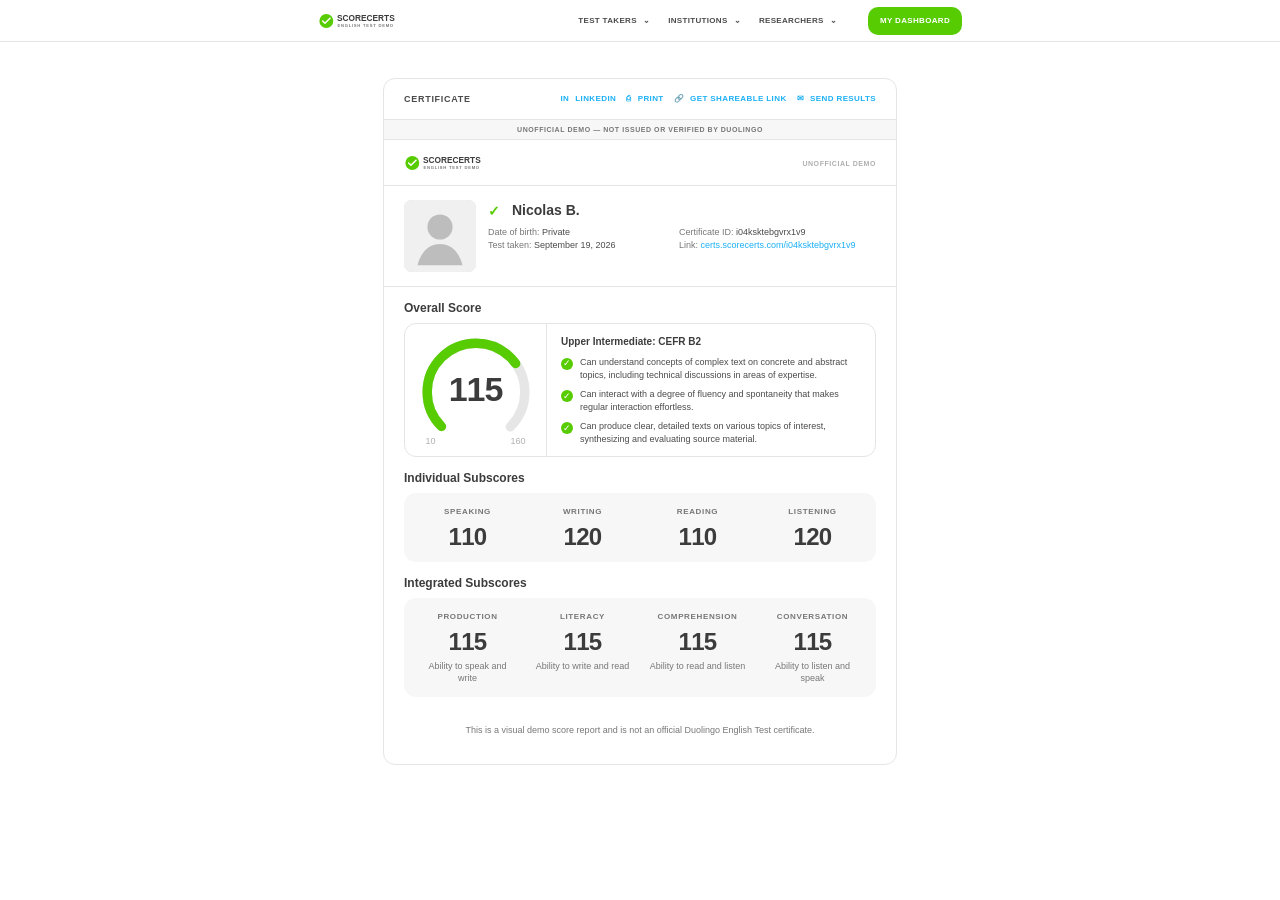
<file: index.html>
<!doctype html>
<html lang="en">
<head>
  <meta charset="utf-8">
  <meta name="viewport" content="width=device-width,initial-scale=1">
  <title>ScoreCerts English Test Demo</title>
  <meta name="description" content="Unofficial visual demo of a language-test score report. Not issued or verified by Duolingo.">
  <link rel="icon" href="/favicon.svg">
  <link rel="stylesheet" href="/style.css">
</head>
<body>
<div class="det-page">
  <p class="sr-only">Visual recreation of a certificate page. Not issued by Duolingo.</p>
  <header class="det-header">
    <div class="det-header-inner">
      <button type="button" class="det-logo js-demo"><img class="det-wordmark" src="/det-logo.svg" alt="ScoreCerts English Test demo" width="255" height="39"></button>
      <nav class="det-nav" aria-label="Primary">
        <div class="det-nav-item"><button class="det-nav-btn js-demo">TEST TAKERS <span>⌄</span></button></div>
        <div class="det-nav-item"><button class="det-nav-btn js-demo">INSTITUTIONS <span>⌄</span></button></div>
        <div class="det-nav-item"><button class="det-nav-btn js-demo">RESEARCHERS <span>⌄</span></button></div>
      </nav>
      <button type="button" class="det-dash-btn js-demo">My Dashboard</button>
      <button type="button" class="det-burger" aria-label="Open menu" aria-expanded="false">
        <svg viewBox="0 0 24 24" aria-hidden="true"><path d="M4 7h16M4 12h16M4 17h16" fill="none" stroke="currentColor" stroke-width="1.8" stroke-linecap="round"/></svg>
      </button>
    </div>
    <div class="det-mobile-menu" hidden>
      <button class="js-demo">TEST TAKERS</button><button class="js-demo">INSTITUTIONS</button><button class="js-demo">RESEARCHERS</button>
    </div>
  </header>
  <main class="det-main">
    <article class="det-card" aria-label="Certificate demo">
      <div class="det-toolbar">
        <div class="det-toolbar-title">Certificate</div>
        <div class="det-actions">
          <button class="det-action js-demo"><span>in</span><span>LinkedIn</span></button>
          <button class="det-action" id="printBtn"><span>⎙</span><span>Print</span></button>
          <button class="det-action" id="shareBtn"><span>🔗</span><span>Get shareable link</span></button>
          <button class="det-action" id="mailBtn"><span>✉</span><span>Send results</span></button>
        </div>
      </div>
      <div class="det-disclaimer">UNOFFICIAL DEMO — NOT ISSUED OR VERIFIED BY DUOLINGO</div>
      <div class="det-brand-row">
        <div class="det-card-brand"><img class="det-card-wordmark" src="/det-logo.svg" alt="" width="255" height="39"></div>
        <div class="det-official">Unofficial demo</div>
      </div>
      <div class="det-user">
        <img class="det-photo" src="/avatar.svg" alt="Demo profile avatar" width="80" height="80">
        <div class="det-user-body">
          <h1 class="det-name"><span class="det-name-check" aria-hidden="true">✓</span>Nicolas B.</h1>
          <div class="det-user-grid">
            <div><div>Date of birth: <strong>Private</strong></div><div>Test taken: <strong>September 19, 2026</strong></div></div>
            <div><div>Certificate ID: <strong>i04ksktebgvrx1v9</strong></div><div>Link: <a href="/i04ksktebgvrx1v9" class="det-link">certs.scorecerts.com/i04ksktebgvrx1v9</a></div></div>
          </div>
        </div>
      </div>
      <section class="det-section">
        <h2 class="det-section-title">Overall Score</h2>
        <div class="det-overall">
          <div class="det-gauge-col">
            <div class="det-gauge-wrap">
              <svg class="det-gauge-svg" width="160" height="160" viewBox="0 0 160 160" role="img" aria-label="Overall score 115 of 160">
                <g transform="rotate(135 80 80)">
                  <circle cx="80" cy="80" r="62" fill="none" stroke="#e6e6e6" stroke-width="12" stroke-dasharray="292.17 97.39" stroke-linecap="round"/>
                  <circle cx="80" cy="80" r="62" fill="none" stroke="#58cc02" stroke-width="12" stroke-dasharray="204.52 185.04" stroke-linecap="round"/>
                </g>
              </svg>
              <div class="det-gauge-score">115</div>
              <div class="det-gauge-ends"><span>10</span><span>160</span></div>
            </div>
          </div>
          <div class="det-cefr">
            <h3 class="det-cefr-title">Upper Intermediate: CEFR B2</h3>
            <ul class="det-cefr-list">
              <li><span class="det-check">✓</span><span>Can understand concepts of complex text on concrete and abstract topics, including technical discussions in areas of expertise.</span></li>
              <li><span class="det-check">✓</span><span>Can interact with a degree of fluency and spontaneity that makes regular interaction effortless.</span></li>
              <li><span class="det-check">✓</span><span>Can produce clear, detailed texts on various topics of interest, synthesizing and evaluating source material.</span></li>
            </ul>
          </div>
        </div>
      </section>
      <section class="det-section">
        <h2 class="det-section-title">Individual Subscores</h2>
        <div class="det-panel">
          <div class="det-score-cell"><span class="det-score-label">Speaking</span><span class="det-score-value">110</span></div>
          <div class="det-score-cell"><span class="det-score-label">Writing</span><span class="det-score-value">120</span></div>
          <div class="det-score-cell"><span class="det-score-label">Reading</span><span class="det-score-value">110</span></div>
          <div class="det-score-cell"><span class="det-score-label">Listening</span><span class="det-score-value">120</span></div>
        </div>
      </section>
      <section class="det-section">
        <h2 class="det-section-title">Integrated Subscores</h2>
        <div class="det-panel">
          <div class="det-score-cell"><span class="det-score-label">Production</span><span class="det-score-value">115</span><span class="det-score-hint">Ability to speak and write</span></div>
          <div class="det-score-cell"><span class="det-score-label">Literacy</span><span class="det-score-value">115</span><span class="det-score-hint">Ability to write and read</span></div>
          <div class="det-score-cell"><span class="det-score-label">Comprehension</span><span class="det-score-value">115</span><span class="det-score-hint">Ability to read and listen</span></div>
          <div class="det-score-cell"><span class="det-score-label">Conversation</span><span class="det-score-value">115</span><span class="det-score-hint">Ability to listen and speak</span></div>
        </div>
      </section>
      <p class="det-verify">This is a visual demo score report and is not an official Duolingo English Test certificate.</p>
    </article>
  </main>
  <div class="det-backdrop" id="modal" hidden>
    <div class="det-modal" role="dialog" aria-modal="true">
      <h2>Unofficial demo</h2>
      <p>This page is a visual recreation. It is not issued by Duolingo and cannot be verified as an official certificate.</p>
      <div class="det-modal-actions"><button class="det-modal-close" id="closeModal">Close</button></div>
    </div>
  </div>
  <div class="det-toast" id="toast" hidden>Link copied</div>
</div>
<script src="/app.js"></script>
</body></html>
</file>
<file: style.css>
:root {
  --color-det-green: #58cc02;
  --color-det-green-dark: #58a700;
  --color-det-text: #4b4b4b;
  --color-det-heading: #3c3c3c;
  --color-det-muted: #777777;
  --color-det-label: #afafaf;
  --color-det-border: #e5e5e5;
  --color-det-soft: #f7f7f7;
  --color-det-link: #1cb0f6;
  --color-det-link-hover: #1899d6;
  --color-det-white: #ffffff;
  --font-det: "Inter", "Helvetica Neue", Arial, sans-serif;
}

@layer base {
  button:not(:disabled),
  [role="button"]:not(:disabled) {
    cursor: pointer;
  }

  html,
  body {
    margin: 0;
    padding: 0;
    min-height: 100%;
    background: #fff;
    color: var(--color-det-text);
    font-family: var(--font-det);
    -webkit-font-smoothing: antialiased;
    -moz-osx-font-smoothing: grayscale;
  }

  * {
    box-sizing: border-box;
  }

  [hidden] {
    display: none !important;
  }
}

.sr-only {
  position: absolute;
  width: 1px;
  height: 1px;
  padding: 0;
  margin: -1px;
  overflow: hidden;
  clip: rect(0, 0, 0, 0);
  white-space: nowrap;
  border: 0;
}

.det-page {
  min-height: 100vh;
  background: #fff;
  color: var(--color-det-text);
  overflow-x: hidden;
}

.det-header {
  background: #fff;
  border-bottom: 1px solid #e5e5e5;
  height: 42px;
  position: relative;
  z-index: 40;
}

.det-header-inner {
  height: 42px;
  display: flex;
  align-items: center;
  padding: 0 8px;
  max-width: 660px;
  margin: 0 auto;
  gap: 16px;
}

.det-logo {
  display: flex;
  align-items: center;
  text-decoration: none;
  background: none;
  border: 0;
  padding: 0;
  flex-shrink: 0;
}

.det-wordmark {
  display: block;
  height: 18px;
  width: auto;
}

.det-nav {
  display: flex;
  align-items: center;
  margin-left: auto;
  gap: 4px;
}

.det-nav-item {
  position: relative;
}

.det-nav-btn {
  display: inline-flex;
  align-items: center;
  gap: 6px;
  background: none;
  border: 0;
  padding: 8px 7px;
  color: #4b4b4b;
  font-family: var(--font-det);
  font-size: 8px;
  font-weight: 700;
  letter-spacing: 0.04em;
  text-transform: uppercase;
  line-height: 1;
}

.det-nav-btn:hover,
.det-nav-btn[aria-expanded="true"] {
  color: #58cc02;
}

.det-chevron {
  width: 10px;
  height: 10px;
  display: block;
}

.det-dropdown {
  position: absolute;
  top: calc(100% + 8px);
  right: 0;
  min-width: 230px;
  background: #fff;
  border: 1px solid #e5e5e5;
  border-radius: 12px;
  box-shadow: 0 8px 28px rgba(0, 0, 0, 0.12);
  padding: 8px;
  z-index: 50;
}

.det-dropdown button {
  display: block;
  width: 100%;
  text-align: left;
  background: none;
  border: 0;
  border-radius: 8px;
  padding: 10px 12px;
  font-family: var(--font-det);
  font-size: 15px;
  font-weight: 600;
  color: #3c3c3c;
}

.det-dropdown button:hover {
  background: #f7f7f7;
}

.det-dash-btn {
  display: inline-flex;
  align-items: center;
  justify-content: center;
  background: #58cc02;
  color: #fff;
  border: 0;
  border-radius: 10px;
  height: 28px;
  padding: 0 12px;
  margin-left: 8px;
  font-family: var(--font-det);
  font-size: 8px;
  font-weight: 700;
  letter-spacing: 0.04em;
  text-transform: uppercase;
  line-height: 1;
  white-space: nowrap;
}

.det-dash-btn:hover {
  filter: brightness(1.05);
}

.det-burger {
  display: none;
  width: 40px;
  height: 40px;
  border: 0;
  background: none;
  padding: 8px;
  color: #4b4b4b;
}

.det-burger svg {
  width: 22px;
  height: 22px;
}

.det-main {
  padding: 36px 24px 72px;
}

.det-card {
  max-width: 514px;
  margin: 0 auto;
  background: #fff;
  border: 1px solid #e5e5e5;
  border-radius: 12px;
  overflow: hidden;
}

.det-toolbar {
  display: flex;
  align-items: center;
  justify-content: space-between;
  gap: 12px;
  padding: 12px 20px;
  border-bottom: 1px solid #e5e5e5;
}

.det-toolbar-title {
  font-size: 9px;
  font-weight: 700;
  letter-spacing: 0.08em;
  text-transform: uppercase;
  color: #4b4b4b;
}

.det-actions {
  display: flex;
  align-items: center;
  flex-wrap: wrap;
  justify-content: flex-end;
  gap: 4px 10px;
}

.det-action {
  display: inline-flex;
  align-items: center;
  gap: 6px;
  background: none;
  border: 0;
  padding: 4px 0;
  color: #1cb0f6;
  font-family: var(--font-det);
  font-size: 8px;
  font-weight: 700;
  letter-spacing: 0.05em;
  text-transform: uppercase;
  line-height: 1;
  white-space: nowrap;
}

.det-action:hover {
  color: #1899d6;
}

.det-action svg {
  width: 14px;
  height: 14px;
  flex-shrink: 0;
}

.det-disclaimer {
  padding: 6px 20px;
  border-bottom: 1px solid #e5e5e5;
  background: #f7f7f7;
  color: #777;
  font-size: 7px;
  font-weight: 700;
  letter-spacing: 0.08em;
  text-align: center;
}

.det-brand-row {
  display: flex;
  align-items: center;
  justify-content: space-between;
  gap: 16px;
  padding: 14px 20px 13px;
  border-bottom: 1px solid #e5e5e5;
}

.det-card-brand {
  display: flex;
  align-items: center;
}

.det-card-wordmark {
  display: block;
  height: 18px;
  width: auto;
}

.det-official {
  font-size: 7px;
  font-weight: 700;
  letter-spacing: 0.08em;
  text-transform: uppercase;
  color: #afafaf;
  white-space: nowrap;
}

.det-user {
  display: flex;
  align-items: flex-start;
  gap: 12px;
  padding: 14px 20px;
  border-bottom: 1px solid #e5e5e5;
}

.det-photo {
  width: 72px;
  height: 72px;
  border-radius: 8px;
  object-fit: cover;
  object-position: center 12%;
  flex-shrink: 0;
  background: #ddd;
  display: block;
}

.det-user-body {
  flex: 1;
  min-width: 0;
  padding-top: 2px;
}

.det-name {
  margin: 0 0 6px;
  font-size: 14px;
  font-weight: 700;
  color: #3c3c3c;
  letter-spacing: 0;
  line-height: 1.25;
  display: flex;
  align-items: center;
  gap: 8px;
}

.det-name-check {
  width: 16px;
  height: 16px;
  color: #58cc02;
  display: inline-flex;
  flex-shrink: 0;
}

.det-name-check svg {
  width: 16px;
  height: 16px;
}

.det-user-grid {
  display: grid;
  grid-template-columns: minmax(0, 1fr) minmax(0, 1.1fr);
  gap: 2px 12px;
  font-size: 9px;
  line-height: 1.45;
  color: #777;
}

.det-user-grid strong {
  font-weight: 500;
  color: #4b4b4b;
}

.det-link {
  color: #1cb0f6;
  text-decoration: none;
  font-weight: 500;
  background: none;
  border: 0;
  padding: 0;
  font: inherit;
  cursor: pointer;
}

.det-link:hover {
  text-decoration: underline;
}

.det-section {
  padding: 14px 20px 0;
}

.det-section-title {
  margin: 0 0 8px;
  font-size: 12px;
  font-weight: 700;
  color: #3c3c3c;
}

.det-overall {
  display: grid;
  grid-template-columns: 142px 1fr;
  border: 1px solid #e5e5e5;
  border-radius: 12px;
  overflow: hidden;
  background: #fff;
}

.det-gauge-col {
  display: flex;
  align-items: center;
  justify-content: center;
  padding: 8px 4px 6px;
  border-right: 1px solid #e5e5e5;
}

.det-gauge-wrap {
  position: relative;
  width: 126px;
  height: 114px;
}

.det-gauge-svg {
  width: 126px;
  height: 126px;
  display: block;
  margin-top: -5px;
}

.det-gauge-score {
  position: absolute;
  left: 0;
  right: 0;
  top: 38px;
  text-align: center;
  font-size: 34px;
  font-weight: 700;
  letter-spacing: -0.03em;
  color: #3c3c3c;
  line-height: 1;
  font-variant-numeric: tabular-nums;
}

.det-gauge-ends {
  position: absolute;
  left: 13px;
  right: 13px;
  bottom: 2px;
  display: flex;
  justify-content: space-between;
  font-size: 9px;
  font-weight: 500;
  color: #afafaf;
}

.det-cefr {
  padding: 11px 14px 10px;
}

.det-cefr-title {
  margin: 0 0 8px;
  font-size: 10px;
  font-weight: 700;
  color: #3c3c3c;
  line-height: 1.3;
}

.det-cefr-list {
  list-style: none;
  margin: 0;
  padding: 0;
  display: flex;
  flex-direction: column;
  gap: 6px;
}

.det-cefr-list li {
  display: flex;
  align-items: flex-start;
  gap: 7px;
  font-size: 9px;
  line-height: 1.45;
  color: #4b4b4b;
}

.det-check {
  width: 12px;
  height: 12px;
  border-radius: 50%;
  background: #58cc02;
  color: #fff;
  display: inline-flex;
  align-items: center;
  justify-content: center;
  flex-shrink: 0;
  margin-top: 2px;
}

.det-check svg {
  width: 10px;
  height: 10px;
}

.det-panel {
  display: grid;
  grid-template-columns: repeat(4, 1fr);
  background: #f7f7f7;
  border-radius: 12px;
  padding: 12px 6px 11px;
}

.det-score-cell {
  text-align: center;
  padding: 2px 8px;
}

.det-score-label {
  display: block;
  font-size: 8px;
  font-weight: 700;
  letter-spacing: 0.08em;
  text-transform: uppercase;
  color: #777;
  margin-bottom: 8px;
}

.det-score-value {
  display: block;
  font-size: 24px;
  font-weight: 700;
  color: #3c3c3c;
  letter-spacing: -0.03em;
  line-height: 1.05;
  font-variant-numeric: tabular-nums;
}

.det-score-hint {
  display: block;
  margin-top: 5px;
  font-size: 9px;
  font-weight: 400;
  color: #777;
  line-height: 1.35;
}

.det-verify {
  padding: 18px 20px 18px;
  text-align: center;
  font-size: 9px;
  color: #777;
  line-height: 1.5;
}

.det-verify .det-link {
  font-size: inherit;
}

.det-backdrop {
  position: fixed;
  inset: 0;
  background: rgba(19, 31, 36, 0.45);
  z-index: 90;
  display: flex;
  align-items: center;
  justify-content: center;
  padding: 16px;
}

.det-modal {
  background: #fff;
  border-radius: 16px;
  max-width: 440px;
  width: 100%;
  padding: 28px 28px 24px;
  box-shadow: 0 16px 48px rgba(19, 31, 36, 0.2);
}

.det-modal h2 {
  margin: 0 0 10px;
  font-size: 18px;
  color: #3c3c3c;
}

.det-modal p {
  margin: 0 0 18px;
  font-size: 14px;
  line-height: 1.5;
  color: #4b4b4b;
}

.det-modal-actions {
  display: flex;
  justify-content: flex-end;
  gap: 8px;
}

.det-modal-close {
  background: #58cc02;
  color: #fff;
  border: 0;
  border-radius: 12px;
  height: 40px;
  padding: 0 16px;
  font-family: var(--font-det);
  font-size: 14px;
  font-weight: 700;
}

.det-toast {
  position: fixed;
  left: 50%;
  bottom: 24px;
  transform: translateX(-50%);
  background: #131f24;
  color: #fff;
  padding: 12px 18px;
  border-radius: 12px;
  font-size: 13px;
  font-weight: 600;
  z-index: 100;
  max-width: calc(100% - 32px);
}

.det-mobile-menu {
  display: none;
}

@media (max-width: 900px) {
  .det-header-inner {
    padding: 0 16px;
  }

  .det-main {
    padding: 24px 12px 48px;
  }

  .det-toolbar,
  .det-brand-row,
  .det-user,
  .det-section,
  .det-verify {
    padding-left: 16px;
    padding-right: 16px;
  }

  .det-overall {
    grid-template-columns: 1fr;
  }

  .det-gauge-col {
    border-right: 0;
    border-bottom: 1px solid #e5e5e5;
  }

  .det-user-grid {
    grid-template-columns: 1fr;
  }
}

@media (max-width: 720px) {
  .det-nav {
    display: none;
  }

  .det-burger {
    display: inline-flex;
    align-items: center;
    justify-content: center;
  }

  .det-dash-btn {
    margin-left: auto;
    height: 36px;
    font-size: 12px;
    padding: 0 12px;
  }

  .det-wordmark {
    height: 22px;
  }

  .det-mobile-menu {
    display: flex;
    flex-direction: column;
    gap: 4px;
    padding: 8px 12px 16px;
    border-bottom: 1px solid #e5e5e5;
    background: #fff;
  }

  .det-mobile-menu button {
    text-align: left;
    background: none;
    border: 0;
    padding: 12px 8px;
    font-family: var(--font-det);
    font-size: 14px;
    font-weight: 700;
    color: #3c3c3c;
  }

  .det-toolbar {
    flex-direction: column;
    align-items: flex-start;
  }

  .det-panel {
    grid-template-columns: 1fr 1fr;
    gap: 12px 0;
  }

  .det-photo {
    width: 64px;
    height: 64px;
  }

  .det-name {
    font-size: 16px;
  }
}

@media (max-width: 420px) {
  .det-action span {
    display: none;
  }

  .det-action {
    padding: 8px;
  }

  .det-action svg {
    width: 18px;
    height: 18px;
  }
}

@media print {
  .det-header,
  .det-toolbar,
  .det-burger,
  .det-mobile-menu,
  .det-backdrop,
  .det-toast,
  .det-dash-btn,
  .sr-only {
    display: none !important;
  }

  .det-page,
  body,
  html {
    background: #fff !important;
  }

  .det-main {
    padding: 0 !important;
  }

  .det-card {
    border: 0 !important;
    max-width: none !important;
    overflow: visible !important;
  }
}
</file>
